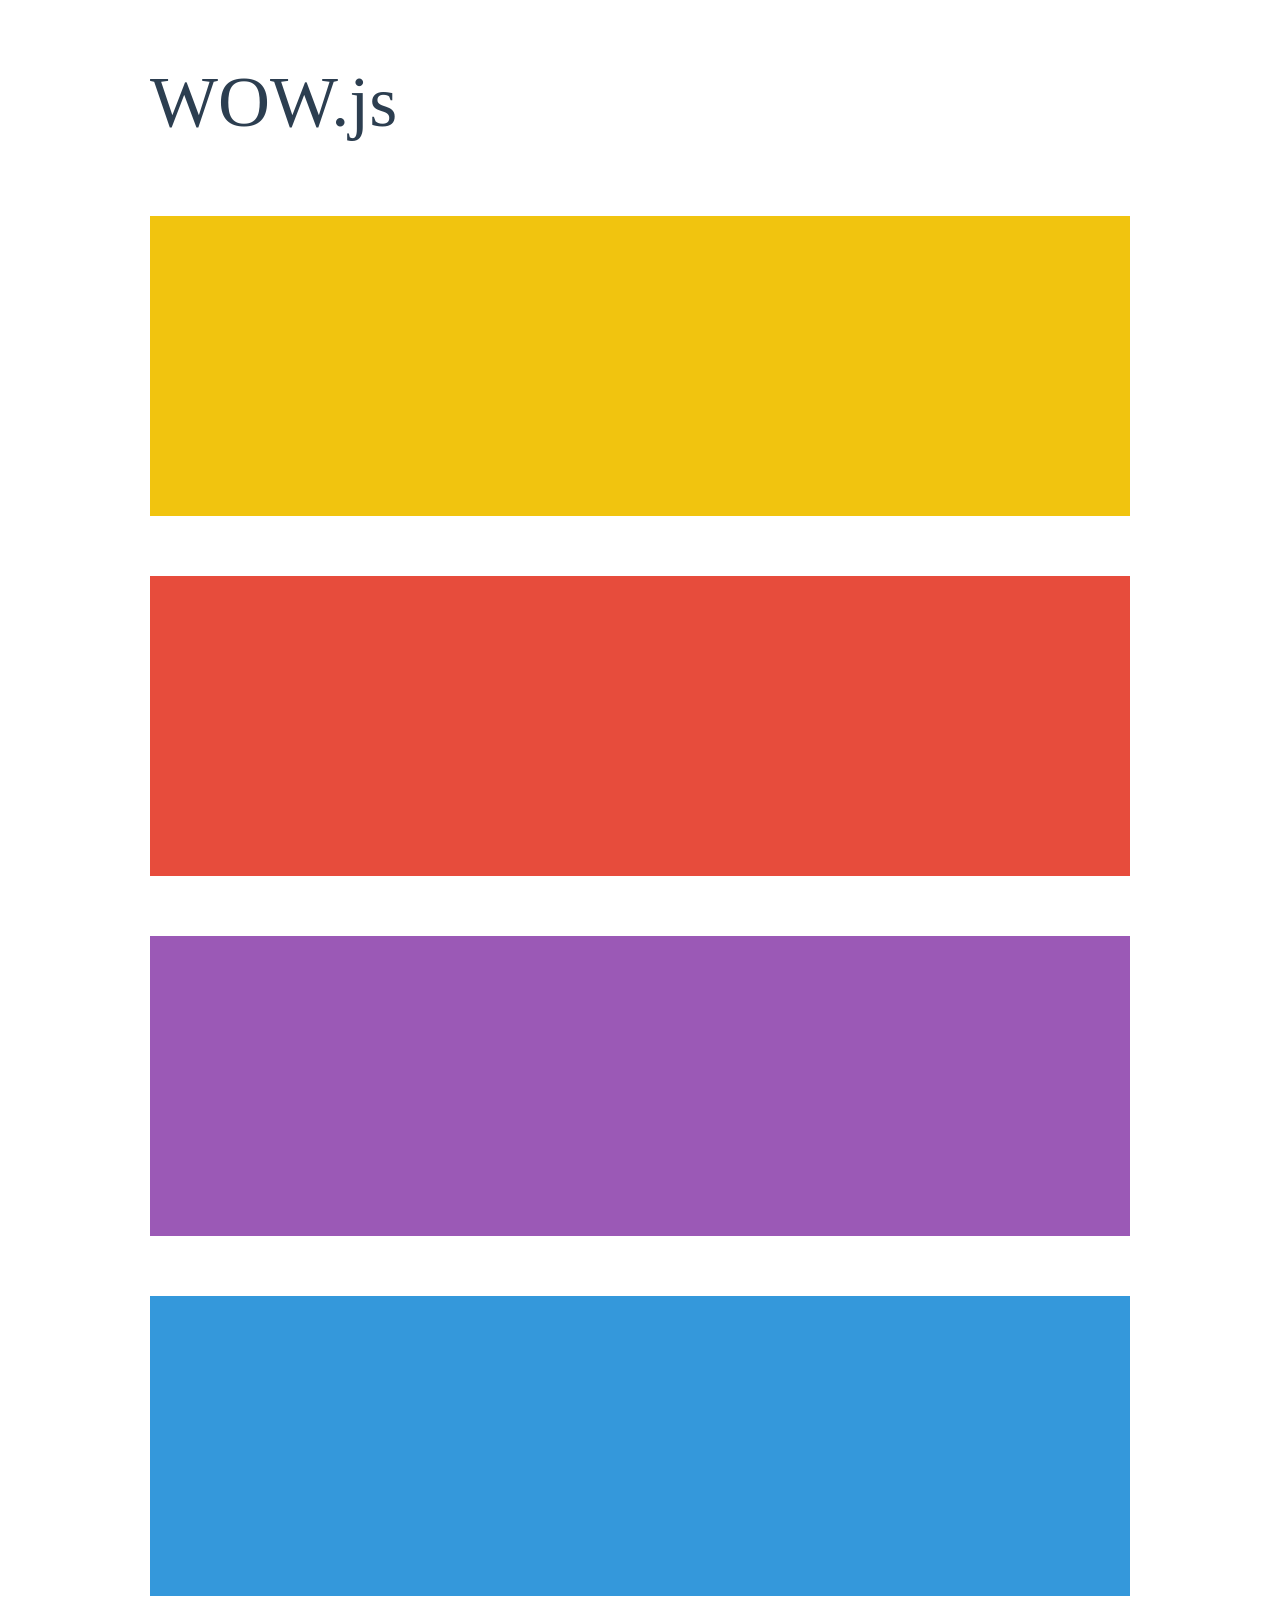
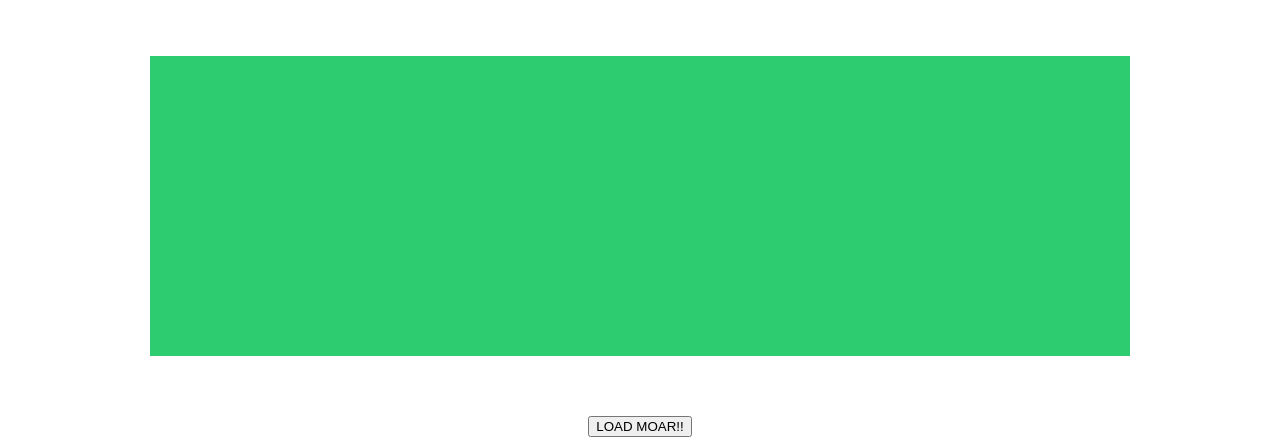
<file: www/lib/wow/demo.html>
<!doctype html>

<html lang="en">
<head>
  <meta charset="utf-8">
  <title>WOW</title>
  <link rel="stylesheet" href="css/libs/animate.css">
  <link rel="stylesheet" href="css/site.css">
  <style>
    .wow:first-child {
      visibility: hidden;
    }
  </style>
  <!--[if IE]>
    <script src="http://html5shiv.googlecode.com/svn/trunk/html5.js"></script>
  <![endif]-->
</head>

<body>
  <div id="container">
    <header>
      <h1>WOW.js</h1>
    </header>
    <div id="main">
      <section class="wow fadeInDown" style="background-color: #f1c40f;"></section>
      <section class="wow pulse" style="background-color: #e74c3c;" data-wow-iteration="infinite" data-wow-duration="1500ms"></section>
      <section class="section--purple wow slideInRight" data-wow-delay="2s"></section>
      <section class="section--blue wow bounceInLeft" data-wow-offset="300"></section>
      <section class="section--green wow slideInLeft" data-wow-duration="4s"></section>
      <button id="moar">LOAD MOAR!!</button>
    </div>
  </div>
  <script src="dist/wow.js"></script>
  <script>
    wow = new WOW(
      {
        animateClass: 'animated',
        offset:       100,
        callback:     function(box) {
          console.log("WOW: animating <" + box.tagName.toLowerCase() + ">")
        }
      }
    );
    wow.init();
    document.getElementById('moar').onclick = function() {
      var section = document.createElement('section');
      section.className = 'section--purple wow fadeInDown';
      this.parentNode.insertBefore(section, this);
    };
  </script>
</body>
</html>
</file>
<file: www/lib/wow/css/site.css>
h1 {
  font-size:     72px;
  line-height:   1.5;
  color: #2c3e50;
  font-weight:   100;
}

#container {
  width:  980px;
  margin: 0 auto;
}

section {
  height: 300px;
  margin: 60px 0;
}

.section--purple {
  background-color: #9b59b6;
}

.section--blue {
  background-color: #3498db;
}

.section--green {
  background-color: #2ecc71;
}

#main {
  text-align: center;
}

#more {
  margin: 20px auto 48px;
}
</file>
